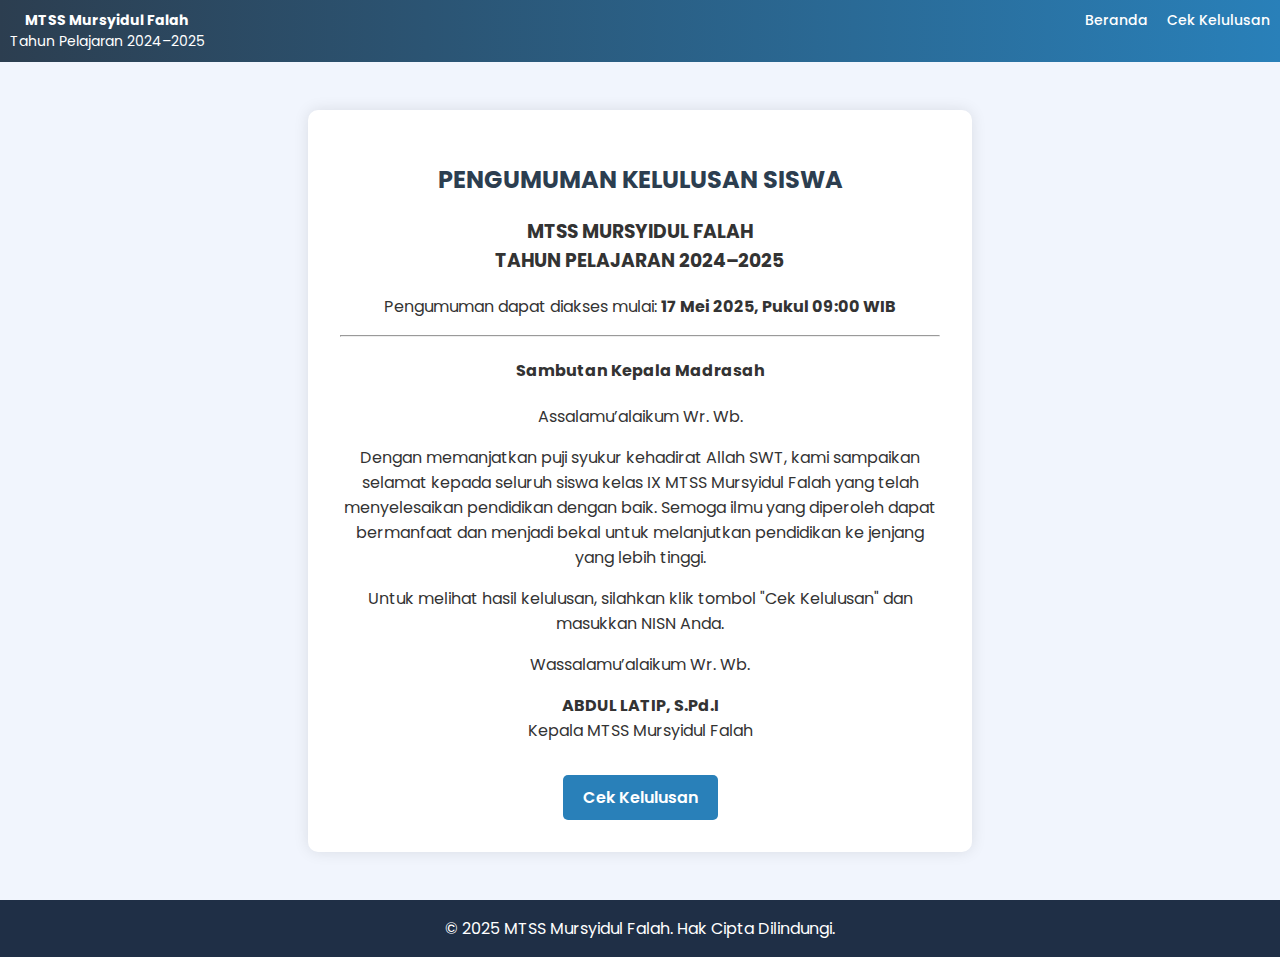
<file: index.html>
<!DOCTYPE html>
<html lang="id">
<head>
  <meta charset="UTF-8" />
  <meta name="viewport" content="width=device-width, initial-scale=1.0" />
  <title>Pengumuman Kelulusan</title>
  <link href="https://fonts.googleapis.com/css2?family=Poppins:wght@400;600&display=swap" rel="stylesheet">
  <link rel="stylesheet" href="assets/style.css" />
</head>
<body>
  <nav class="navbar">
    <div class="navbar-left">
      <strong>MTSS Mursyidul Falah</strong><br />
      Tahun Pelajaran 2024–2025
    </div>
    <div class="navbar-right">
      <a href="index.html">Beranda</a>
      <a href="cek.html">Cek Kelulusan</a>
    </div>
  </nav>

  <div class="card">
    <h2 class="judul">PENGUMUMAN KELULUSAN SISWA</h2>
    <h3>MTSS MURSYIDUL FALAH<br/>TAHUN PELAJARAN 2024–2025</h3>
    <p>Pengumuman dapat diakses mulai: <strong>17 Mei 2025, Pukul 09:00 WIB</strong></p>
    <hr />
    <h4>Sambutan Kepala Madrasah</h4>
    <p>Assalamu’alaikum Wr. Wb.</p>
    <p>
      Dengan memanjatkan puji syukur kehadirat Allah SWT, kami sampaikan selamat kepada seluruh siswa kelas IX MTSS Mursyidul Falah yang telah menyelesaikan pendidikan dengan baik. Semoga ilmu yang diperoleh dapat bermanfaat dan menjadi bekal untuk melanjutkan pendidikan ke jenjang yang lebih tinggi.
    </p>
    <p>
      Untuk melihat hasil kelulusan, silahkan klik tombol "Cek Kelulusan" dan masukkan NISN Anda.
    </p>
    <p>Wassalamu’alaikum Wr. Wb.</p>
    <p><strong>ABDUL LATIP, S.Pd.I</strong><br />Kepala MTSS Mursyidul Falah</p>
    <a href="cek.html" class="btn">Cek Kelulusan</a>
  </div>

  <footer>
    © 2025 MTSS Mursyidul Falah. Hak Cipta Dilindungi.
  </footer>
</body>
</html>
</file>
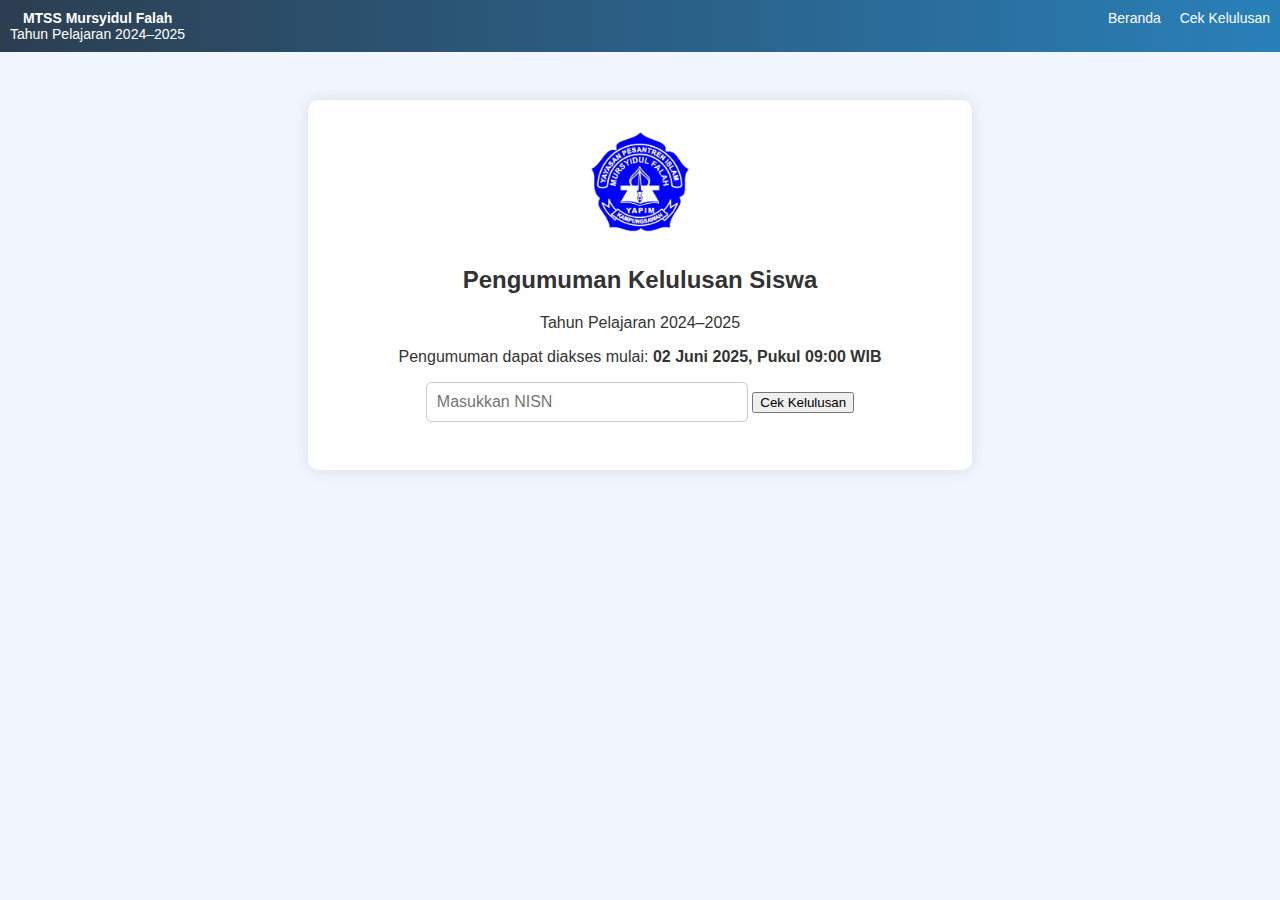
<file: cek.html>
<!DOCTYPE html>
<html lang="id">
<head>
  <meta charset="UTF-8" />
  <meta name="viewport" content="width=device-width, initial-scale=1.0" />
  <title>Cek Kelulusan</title>
  <link rel="stylesheet" href="assets/style.css" />
</head>
<body>
  <nav class="navbar">
    <div class="navbar-left">
      <strong>MTSS Mursyidul Falah</strong><br />
      Tahun Pelajaran 2024–2025
    </div>
    <div class="navbar-right">
      <a href="index.html">Beranda</a>
      <a href="cek.html">Cek Kelulusan</a>
    </div>
  </nav>

  <div class="card">
    <!-- Pastikan logo akan muncul setelah file logo.png tersedia -->
    <img src="assets/logo.png" alt="Logo Sekolah" style="width: 100px; margin-bottom: 10px;">

    <h2>Pengumuman Kelulusan Siswa</h2>
    <p>Tahun Pelajaran 2024–2025</p>
    <p>Pengumuman dapat diakses mulai: <strong>02 Juni 2025, Pukul 09:00 WIB</strong></p>

    <form id="form-cek">
      <input type="text" id="nisn" placeholder="Masukkan NISN" required />
      <button type="submit">Cek Kelulusan</button>
    </form>

    <div id="hasil" class="hasil"></div>
  </div>

  <!-- Tambahkan script.js di akhir body -->
  <script src="script.js"></script>
</body>
</html>
</file>
<file: assets/style.css>
body {
  font-family: 'Poppins', sans-serif;
  margin: 0;
  background: #f1f5fd;
  color: #333;
  text-align: center;
}

.navbar {
  background: linear-gradient(to right, #2c3e50, #2980b9);
  color: white;
  display: flex;
  justify-content: space-between;
  padding: 1rem 2rem;
  flex-wrap: wrap;
  font-size: 14px;
}

.navbar a {
  color: white;
  margin-left: 15px;
  text-decoration: none;
  font-weight: 500;
}

.card {
  background: white;
  padding: 2rem;
  margin: 3rem auto;
  border-radius: 10px;
  max-width: 600px;
  box-shadow: 0 0 15px rgba(0,0,0,0.1);
  text-align: center;
}

.judul {
  color: #2c3e50;
}

form {
  margin-top: 1rem;
}

input[type="text"] {
  padding: 10px;
  width: 80%;
  max-width: 300px;
  border-radius: 5px;
  border: 1px solid #ccc;
  font-size: 1rem;
}

.btn {
  display: inline-block;
  margin-top: 1rem;
  background: #2980b9;
  color: white;
  padding: 10px 20px;
  border-radius: 5px;
  text-decoration: none;
  font-weight: 600;
  cursor: pointer;
}

footer {
  background: #1f2f46;
  color: white;
  text-align: center;
  padding: 1rem;
  margin-top: 2rem;
}

.hasil {
  margin-top: 1rem;
  font-size: 1.2rem;
  font-weight: bold;
}

.hasil.lulus {
  color: green;
}

.hasil.tidak-lulus {
  color: red;
}
.navbar {
  text-align: center;
  padding: 10px;
}

.navbar img {
  display: block;
  margin: 0 auto;
  width: 80px;
}
</file>
